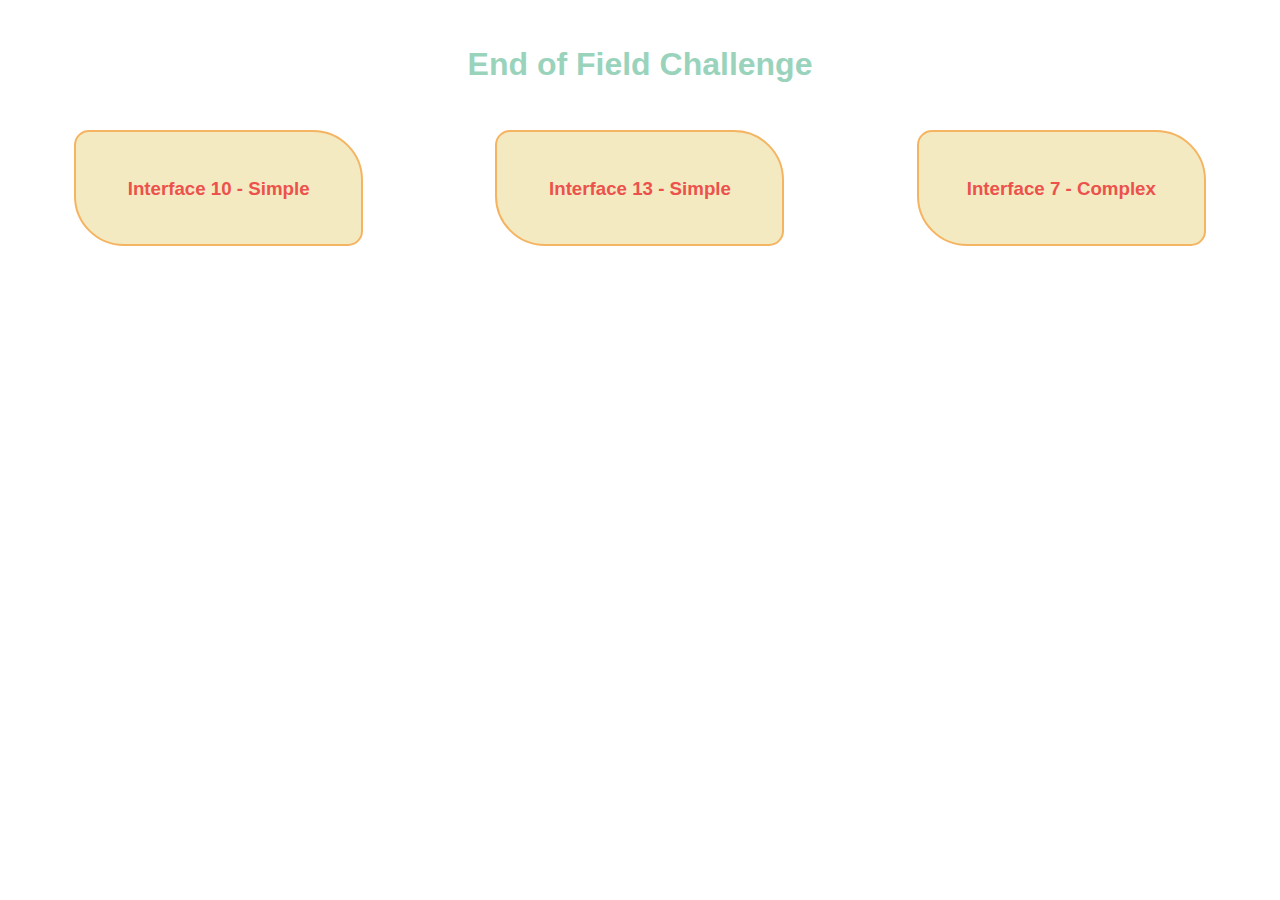
<file: index.html>
<!DOCTYPE html>
<html lang="en">

<head>
    <meta charset="UTF-8" />
    <meta name="viewport" content="width=device-width, initial-scale=1.0" />
    <link rel="stylesheet" href="style.css">
    <title>End of Field Challenge</title></head>
<body>
    <h1>End of Field Challenge</h1>
    <div class="grid-container">
        <div class="grid-item">
            <h3> <a href="simple1/index.html"> Interface 10 - Simple </a> </h3>
        </div>
        <div class="grid-item">
            <h3> <a href="simple2/index.html"> Interface 13 - Simple </a> </h3>
        </div>
        <div class="grid-item">
            <h3> <a href="complex/index.html"> Interface 7 - Complex </a> </h3>
        </div>
    </div>
</body>

</html>
</file>
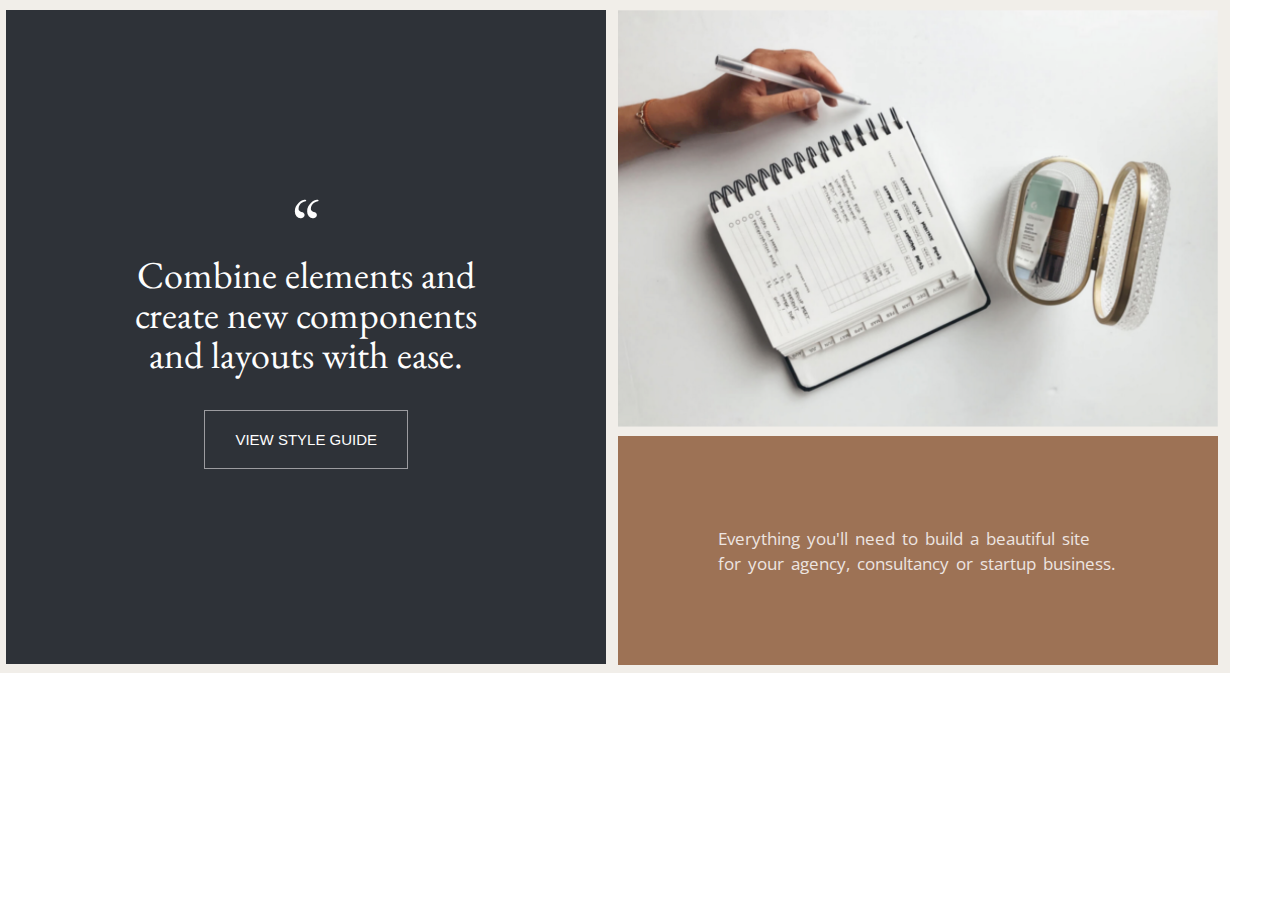
<file: complex/index.html>
<!DOCTYPE html>
<html lang="en">

<head>
    <meta charset="UTF-8" />
    <meta name="viewport" content="width=device-width, initial-scale=1.0" />
    <link rel="stylesheet" href="style.css">
    <link href="https://fonts.googleapis.com/css2?family=EB+Garamond&family=Open+Sans&display=swap" rel="stylesheet">
    <title>Interface Complex 7 </title>
</head>

<body>
    <div class="containers">
        <div class="left-container">
            <div class="text1">
                <p> <span class="quote"> &ldquo; </span><br> Combine elements and create new components and layouts with
                    ease.</p>
                <button class="button"> VIEW STYLE GUIDE</button>
            </div>
        </div>
        <div class="right-containers">
            <div class="right-topcontainer">
                <img src="images/image-complex.png" alt="image notebook">
            </div>
            <div class="right-bottomcontainer">
                <p>Everything you'll need to build a beautiful site for your agency, consultancy or startup business.
                </p>
            </div>
        </div>
    </div>

</body>

</html>
</file>
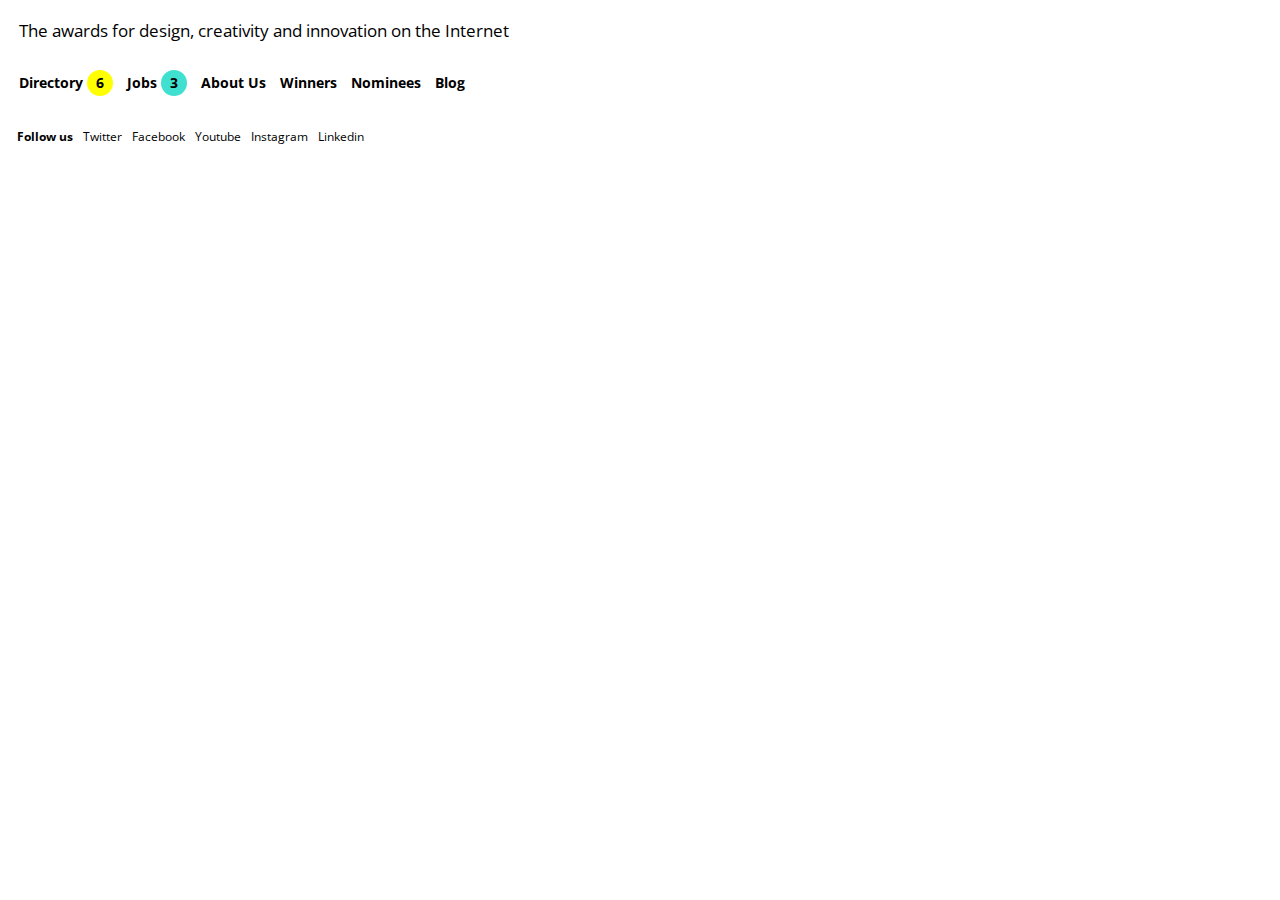
<file: simple2/index.html>
<!DOCTYPE html>
<html lang="en">

<head>
  <meta charset="UTF-8" />
  <meta name="viewport" content="width=device-width, initial-scale=1.0" />
  <link href="https://fonts.googleapis.com/css2?family=Open+Sans:wght@400;700&display=swap" rel="stylesheet">
  <link rel="stylesheet" href="style.css">
  <title>Interface Simple 13</title>
</head>

<body>
  <div class="container">
    <div class="title">
      <h1>The awards for design, creativity and innovation on the Internet</h1>
    </div>
    <div class="navigation">
      <ul>
        <li> <a href=""> Directory </a> <span class="circle6"> 6 </span></li>
        <li> <a href="">Jobs</a> <span class="circle3"> 3 </span>
        </li>
        <li> <a href="">About Us</a>
        </li>
        <li> <a href=""> Winners</a></li>
        <li> <a href="">Nominees</a></li>
        <li> <a href="">Blog</a></li>
      </ul>
    </div>
    <div class="links">
      <ul>
        <li> <b>Follow us</b></li>
        <li><a href="www.twitter.com">Twitter</a></li>
        <li><a href="www.facebook.com">Facebook</a></li>
        <li><a href="www.youtube.com">Youtube</a></li>
        <li><a href="www.instagram.com">Instagram</a></li>
        <li><a href="www.linkedin.com">Linkedin</a></li>
      </ul>
    </div>

  </div>


</body>

</html>
</file>
<file: style.css>
h1 {
    text-align: center;
    padding: 25px;
    color: #9ad3bc;
    font-family: 'Roboto', sans-serif;
}

a {
    text-decoration: none;
   color: #ec524b;
   font-family: 'Roboto', sans-serif;    
}

a:hover {
    color: #9ad3bc;
}

.grid-container {
    display: grid;
    grid-template-columns: auto auto auto;
    align-items: center;
    justify-items: center;
 }

.grid-item {
    width: 235px;
    line-height: 25px;
    border: 2px solid #f5b461;
    border-radius: 15px 50px;
    background-color: #f3eac2;
    padding: 25px;
    text-align: center;
}
</file>
<file: complex/style.css>
/*** ALL ***/

* {
    box-sizing: border-box;
    margin: 0;
    padding: 0;
}

.containers {
    width: 1230px;
    height: 673px;
    background-color: #f1eee9;
    display: grid;
    grid-template: "left top"
        "left bottom";
}

/*** LEFT SIDE ***/

.left-container {
    width: 600px;
    height: 654px;
    grid-area: left;
    background-color: #2e3238;
    color: #fefefe;
    text-align: center;
    display: table;
    font-family: 'EB Garamond', serif;
    margin: auto auto;
}

.quote {
    font-size: 70px;
}

.text1 {
    display: table-cell;
    vertical-align: middle;
    font-size: 38px;
    padding: 0 120px;
    line-height: 40px;
}

.button {
    border: 1px solid#9c9ca0;
    background-color: #2e3238;
    color: #fefefe;
    padding: 20px 30px;
    text-decoration: none;
    display: inline-block;
    font-size: 15px;
    margin-top: 35px;
    cursor: pointer;
}


/*** RIGHT SIDE ***/

.right-containers {
    margin-left: 5px;
}

/*** TOP ***/

.right-topcontainer {
    margin-top: 10px;
    grid-area: top;

}

img {
    width: 600px;
    height: 417px;
    object-fit: cover;
}

/*** BOTTOM ***/

.right-bottomcontainer {
    margin-top: 5px;
    width: 600px;
    height: 229px;
    grid-area: bottom;
    color: #ede5e1;
    background-color: #9d7255;
    display: table;
    text-align: center;
    font-family: 'Open Sans', sans-serif;
    font-size: 17px;
    word-spacing: 3px;

}

.right-bottomcontainer p {
    text-align: left;
    vertical-align: middle;
    line-height: 25px;
    display: table-cell;
    padding: 0 100px;
}


/** Media Queries **/
@media screen and (max-width: 700px) {
    .containers {
        display: grid;
        grid-template: "left"
            "top"
            "bottom";
    }

    .left-container,
    .right-bottomcontainer,
    img {
        width: 100%;
    }

}
</file>
<file: simple2/style.css>
/*** ALL ***/

* {
    margin:0;
    padding: 0;
}

a {
    text-decoration: none;
    color: black;
}

body {
    font-family: 'Open Sans', sans-serif;
}


h1 {
    font-size: 17px;
    font-weight: 400;
}

li {
    display: inline;
    color: black;
    text-align: left;
}


ul {
    list-style-type: none;
    padding: 0;
}


.container {
    margin: 5px;
}


.container>* {
    padding: 14px;
}


/** Navigation Links **/


.navigation li {
    margin-left: -10px;
    padding: 15px 10px;
    font-weight: 700;
    font-size: 14px;
}


/*** Social Media Links **/

.links li {
    margin-left: -10px;
    padding: 14px 8px;
    font-size: 12px;
}

/*** Coloured circles layout***/

.circle6 {
    background-color: yellow;
    text-align: center;
    padding: 3px;
    width: 20px;
    height: 20px;
    border-radius: 50%;
    display: inline-block;
    font-size: 14px;
}

.circle3 {
    background-color: turquoise;
    text-align: center;
    padding: 3px;
    width: 20px;
    height: 20px;
    border-radius: 50%;
    display: inline-block;
    font-size: 14px;
}
</file>
